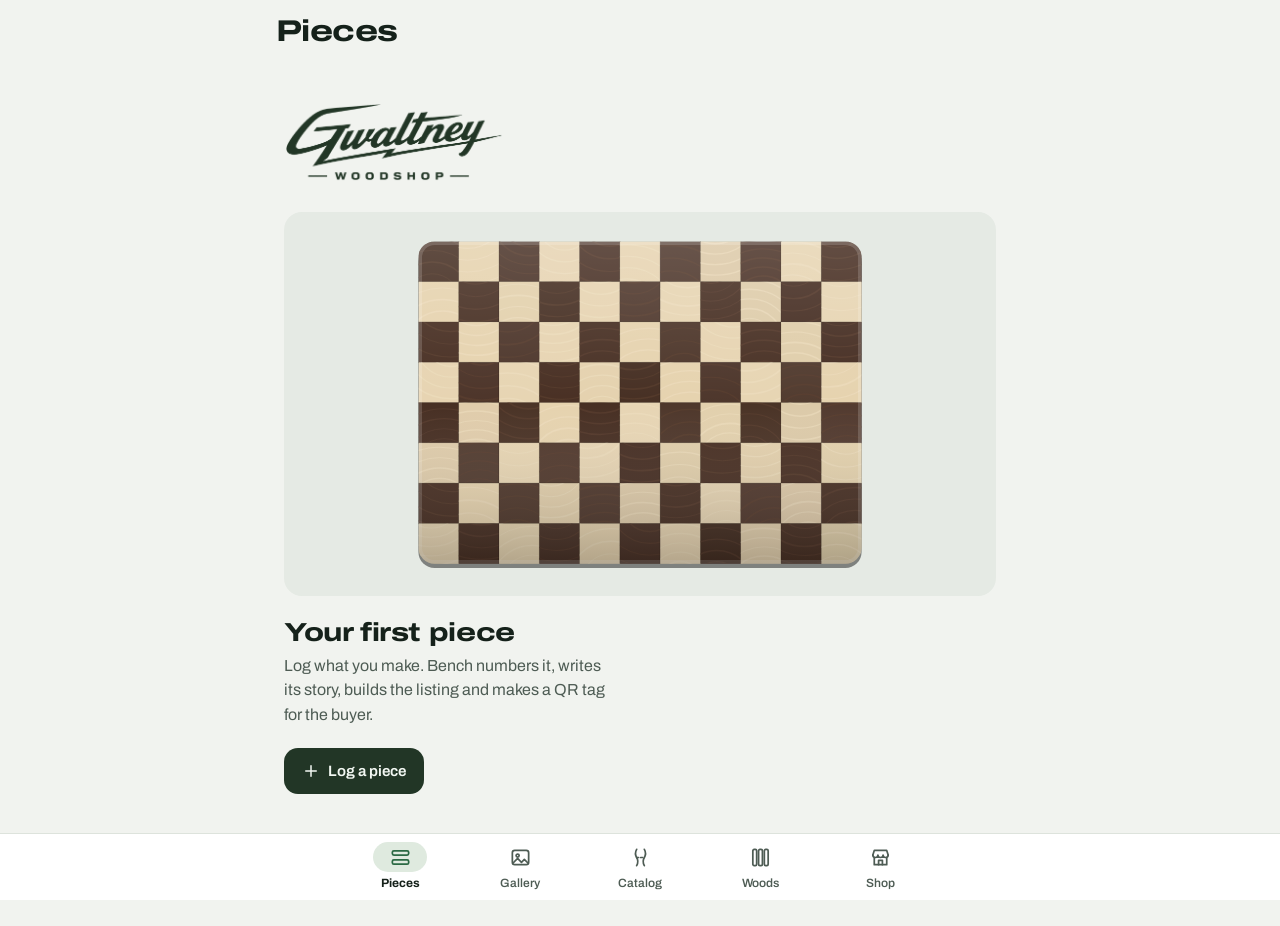
<file: app/index.html>
<!doctype html>
<html lang="en">
<head>
<meta charset="utf-8">
<meta name="viewport" content="width=device-width, initial-scale=1, viewport-fit=cover">
<meta name="theme-color" content="#f1f3ef">
<title>Bench</title>
<script>
// Pick light or dark before the first paint, so the app never flashes the wrong colors
try {
  var t = (JSON.parse(localStorage.getItem('bench.v1') || '{}').settings || {}).theme || 'auto';
  var sys = window.Android && Android.systemDark ? Android.systemDark() : matchMedia('(prefers-color-scheme: dark)').matches;
  document.documentElement.dataset.theme = t === 'dark' || (t === 'auto' && sys) ? 'dark' : 'light';
} catch (e) { document.documentElement.dataset.theme = 'light'; }
</script>
<link rel="stylesheet" href="app.css">
</head>
<body>
<header id="top">
  <button id="backBtn" class="icon" aria-label="Back" hidden>
    <svg viewBox="0 0 24 24"><path d="M15 5l-7 7 7 7"/></svg>
  </button>
  <h1 id="title">Pieces</h1>
  <div id="topActions"></div>
</header>
<main id="view"></main>
<nav id="tabs">
  <button data-tab="pieces" class="on"><span class="pill"><svg viewBox="0 0 24 24"><rect x="3.5" y="5" width="17" height="4.5" rx="1.6"/><rect x="3.5" y="14.5" width="17" height="4.5" rx="1.6"/></svg></span><span>Pieces</span></button>
  <button data-tab="gallery"><span class="pill"><svg viewBox="0 0 24 24"><rect x="3.5" y="4.5" width="17" height="15" rx="2.5"/><circle cx="9" cy="10" r="1.6"/><path d="M4 18l5-5 4 4 3-3 4 4"/></svg></span><span>Gallery</span></button>
  <button data-tab="catalog"><span class="pill"><svg viewBox="0 0 24 24"><path d="M8 3.5c-1.7 3-1.7 5.6 0 8.5s1.7 5.5 0 8.5"/><path d="M16 3.5c1.7 3 1.7 5.6 0 8.5s-1.7 5.5 0 8.5"/><path d="M8 12h8" stroke-dasharray="2 2.2"/></svg></span><span>Catalog</span></button>
  <button data-tab="woods"><span class="pill"><svg viewBox="0 0 24 24"><rect x="4" y="3.5" width="4" height="17" rx="1.4"/><rect x="10" y="3.5" width="4" height="17" rx="1.4"/><rect x="16" y="3.5" width="4" height="17" rx="1.4"/></svg></span><span>Woods</span></button>
  <button data-tab="shop"><span class="pill"><svg viewBox="0 0 24 24"><path d="M4 9.5l1.6-5h12.8L20 9.5"/><path d="M4 9.5c0 1.5 1.2 2.5 2.7 2.5s2.6-1 2.6-2.5c0 1.5 1.2 2.5 2.7 2.5s2.7-1 2.7-2.5c0 1.5 1.1 2.5 2.6 2.5S20 11 20 9.5"/><path d="M5.5 12v7.5h13V12"/><path d="M10 19.5v-4.5h4v4.5"/></svg></span><span>Shop</span></button>
</nav>
<div id="sheet" hidden><div class="sheet-card" id="sheetCard"></div></div>
<div id="toast" hidden></div>
<input type="file" id="filePick" hidden>
<script src="qrcode.js"></script>
<script src="geom.js"></script>
<script src="shapes.js"></script>
<script src="grain.js"></script>
<script src="draw.js"></script>
<script src="bowl.js"></script>
<script src="boards.js"></script>
<script src="clipper.js"></script>
<script src="three.min.js"></script>
<script src="view3d.js"></script>
<script src="data.js"></script>
<script src="app.js"></script>
<script src="sync.js"></script>
</body>
</html>
</file>
<file: app/app.css>
/* Bench: a maker's ledger for Gwaltney Woodshop.
   The wood is the only loud color. Chrome is the logo's forest green on cool, quiet neutrals.
   Archivo carries the interface; its expanded width stamps titles and serial numbers like a maker's mark.
   Source Serif 4 is kept for the stories, which are meant to be read. */
@font-face { font-family: 'Archivo'; src: url(fonts/archivo.woff2) format('woff2-variations'), url(fonts/archivo.woff2) format('woff2'); font-weight: 100 900; font-stretch: 62% 125%; font-display: swap; }
@font-face { font-family: 'Source Serif 4'; src: url(fonts/sourceserif.woff2) format('woff2-variations'), url(fonts/sourceserif.woff2) format('woff2'); font-weight: 200 900; font-display: swap; }

/* ---------- Tokens: daylight (default) ---------- */
:root {
  color-scheme: light;
  --bg: #f1f3ef;
  --surface: #ffffff;
  --surface-2: #e8ece7;
  --surface-3: #dce2db;
  --line: #dde3dc;
  --line-strong: #c4cdc5;
  --ink: #15211a;
  --ink-2: #4e5c54;
  --ink-3: #7f8b83;
  --brand: #223626;
  --on-brand: #f2f7f2;
  --accent: #2b6a44;
  --accent-tint: #dfeadf;
  --accent-line: #9dbfa6;
  --panel: #e5eae4;
  --panel-ink: #3e4c44;
  --sold: #3b5b86;
  --sold-tint: #e1e8f2;
  --ready: #2b6a44;
  --ready-tint: #dfeadf;
  --danger: #b3261e;
  --danger-tint: #fbe5e2;
  --toast: #1d2a22;
  --toast-ink: #eef4ef;
  --toast-act: #a6d8b4;
  --shadow: 0 1px 2px rgba(21, 33, 26, .06), 0 8px 24px -16px rgba(21, 33, 26, .28);
  --font: 'Archivo', 'Roboto', system-ui, -apple-system, sans-serif;
  --serif: 'Source Serif 4', 'Noto Serif', Georgia, serif;
  --ease: cubic-bezier(.2, 0, 0, 1);
  --spring: cubic-bezier(.3, 1.4, .6, 1);
  --safe-top: env(safe-area-inset-top, 0px);
  --safe-bot: env(safe-area-inset-bottom, 0px);
}
/* ---------- Tokens: after hours ---------- */
:root[data-theme="dark"] {
  color-scheme: dark;
  --bg: #0f1512;
  --surface: #171f1a;
  --surface-2: #212a24;
  --surface-3: #2b352e;
  --line: #26302a;
  --line-strong: #3a463e;
  --ink: #e7ede8;
  --ink-2: #a3b0a7;
  --ink-3: #6f7c73;
  --brand: #9ccfaa;
  --on-brand: #0e2116;
  --accent: #9ccfaa;
  --accent-tint: #213a2a;
  --accent-line: #3f6b4e;
  --panel: #0b100d;
  --panel-ink: #e7ede8;
  --sold: #a9c0e6;
  --sold-tint: #1f2a3b;
  --ready: #9ccfaa;
  --ready-tint: #213a2a;
  --danger: #ffb4ab;
  --danger-tint: #3a1e1b;
  --toast: #e7ede8;
  --toast-ink: #15211a;
  --toast-act: #2b6a44;
  --shadow: 0 10px 28px -14px rgba(0, 0, 0, .8);
}

* { box-sizing: border-box; -webkit-tap-highlight-color: transparent; }
html, body { margin: 0; background: var(--bg); color: var(--ink); font-family: var(--font); font-size: 16px; }
body { min-height: 100vh; padding-bottom: calc(80px + var(--safe-bot)); -webkit-font-smoothing: antialiased; font-feature-settings: 'ss01' 0; }
button { font: inherit; color: inherit; background: none; border: 0; cursor: pointer; padding: 0; text-align: inherit; }
button:disabled { opacity: .4; pointer-events: none; }
input, textarea, select { font: inherit; font-size: 16px; color: var(--ink); background: var(--surface-2); border: 1.5px solid transparent; border-radius: 12px; padding: 12px 14px; width: 100%; transition: border-color .15s, background-color .15s; }
input::placeholder, textarea::placeholder { color: var(--ink-3); }
textarea { min-height: 120px; resize: vertical; line-height: 1.5; }
input:focus, textarea:focus, select:focus { outline: none; border-color: var(--accent); background: var(--surface); }
input:disabled { color: var(--ink-3); }
:focus-visible { outline: 2px solid var(--accent); outline-offset: 2px; }
input[type=color] { padding: 4px; height: 50px; cursor: pointer; }
input[type=color]::-webkit-color-swatch-wrapper { padding: 0; }
input[type=color]::-webkit-color-swatch { border: 0; border-radius: 9px; }
input[type=date] { min-height: 48px; }
select { appearance: none; background-image: linear-gradient(45deg, transparent 50%, var(--ink-2) 50%), linear-gradient(135deg, var(--ink-2) 50%, transparent 50%); background-position: calc(100% - 19px) 54%, calc(100% - 14px) 54%; background-size: 5px 5px; background-repeat: no-repeat; padding-right: 34px; }
label.f { display: block; margin: 16px 0 6px; color: var(--ink-2); font-size: 13.5px; font-weight: 560; }
label.f span { color: var(--ink-3); font-weight: 400; }
svg { display: block; }
[hidden] { display: none !important; }
h1, h2, h3 { margin: 0; }
a { color: var(--accent); }
.disp { font-stretch: 125%; letter-spacing: -.015em; }
.serial { font-weight: 760; font-stretch: 125%; letter-spacing: .005em; font-variant-numeric: tabular-nums; white-space: nowrap; }

/* ---------- Top bar: a big stamped title that tucks in on scroll ---------- */
header#top { position: sticky; top: 0; z-index: 5; display: flex; align-items: center; gap: 2px; height: calc(62px + var(--safe-top)); padding: var(--safe-top) 8px 0 16px; background: var(--bg); transition: box-shadow .25s, height .25s var(--ease); }
header#top.scrolled { box-shadow: 0 1px 0 var(--line); height: calc(54px + var(--safe-top)); }
header h1 { flex: 1; min-width: 0; font-size: 30px; line-height: 1.1; font-weight: 760; font-stretch: 125%; letter-spacing: -.02em; white-space: nowrap; overflow: hidden; text-overflow: ellipsis; transition: font-size .25s var(--ease); }
header#top.scrolled h1, header#top.sub h1 { font-size: 20px; letter-spacing: -.01em; }
#backBtn { margin-left: -6px; }
.icon { width: 44px; height: 44px; border-radius: 12px; display: grid; place-items: center; flex: none; color: var(--ink); transition: background-color .15s; }
.icon:active { background: var(--surface-2); }
.icon svg { width: 23px; height: 23px; fill: none; stroke: currentColor; stroke-width: 1.9; stroke-linecap: round; stroke-linejoin: round; }
#topActions { display: flex; gap: 2px; align-items: center; }
#topActions .btn { margin-left: 4px; }

main#view { padding: 4px 16px 28px; max-width: 760px; margin: 0 auto; }
main#view.enter { animation: viewIn .22s var(--ease); }
@keyframes viewIn { from { opacity: 0; transform: translateY(6px); } }

/* ---------- Navigation bar ---------- */
nav#tabs { position: fixed; left: 0; right: 0; bottom: 0; z-index: 6; display: grid; grid-template-columns: repeat(5, 1fr); background: var(--surface); padding: 8px 4px calc(10px + var(--safe-bot)); box-shadow: 0 -1px 0 var(--line); }
nav#tabs button { display: flex; flex-direction: column; align-items: center; gap: 4px; color: var(--ink-2); font-size: 12px; font-weight: 560; }
nav#tabs .pill { display: grid; place-items: center; width: 54px; height: 30px; border-radius: 15px; transition: background-color .2s; }
nav#tabs button svg { width: 23px; height: 23px; fill: none; stroke: currentColor; stroke-width: 1.8; stroke-linecap: round; stroke-linejoin: round; }
nav#tabs button.on { color: var(--ink); font-weight: 700; }
nav#tabs button.on .pill { background: var(--accent-tint); color: var(--accent); }

/* ---------- Buttons ---------- */
.btn { white-space: nowrap; display: inline-flex; align-items: center; justify-content: center; gap: 8px; min-height: 46px; padding: 0 18px; border-radius: 14px; background: var(--surface-2); color: var(--ink); font-weight: 620; font-size: 15px; transition: transform .12s, background-color .15s, filter .15s; }
.btn:active { transform: scale(.98); filter: brightness(.96); }
.btn.primary { background: var(--brand); color: var(--on-brand); }
.btn.tonal { background: var(--accent-tint); color: var(--accent); }
.btn.ghost { background: transparent; color: var(--accent); padding: 0 10px; }
.btn.wide { width: 100%; }
.btn.block { width: 100%; }
.btn.small { min-height: 36px; padding: 0 13px; font-size: 14px; border-radius: 11px; gap: 6px; }
.btn.danger { color: var(--danger); background: var(--danger-tint); }
.btn svg { width: 18px; height: 18px; fill: none; stroke: currentColor; stroke-width: 2; stroke-linecap: round; stroke-linejoin: round; flex: none; }
.row { display: flex; gap: 10px; align-items: center; }
.row > * { flex: 1; min-width: 0; }
.muted { color: var(--ink-2); }
.small { font-size: 13.5px; }
.center { text-align: center; }
.sec { margin: 28px 2px 10px; font-size: 17px; font-weight: 680; display: flex; align-items: center; justify-content: space-between; gap: 10px; }
.sec .small, .sec .muted { font-weight: 450; }
.note { color: var(--ink-2); font-size: 13.5px; line-height: 1.5; margin: 8px 2px 0; }

/* ---------- Surfaces ---------- */
.card { background: var(--surface); border-radius: 16px; padding: 16px; box-shadow: 0 0 0 1px var(--line); }
:root[data-theme="dark"] .card { box-shadow: none; }
.card.flush { padding: 0; overflow: hidden; }
.tray { background: var(--surface); border-radius: 18px; padding: 16px; margin-top: 12px; box-shadow: 0 0 0 1px var(--line); }
:root[data-theme="dark"] .tray { box-shadow: none; }
.tray-h { display: flex; align-items: center; justify-content: space-between; gap: 10px; margin: 0 0 12px; font-size: 16.5px; font-weight: 680; }
.tray-h .small { font-weight: 450; }
.tray label.f:first-child, .tray .tray-h + label.f { margin-top: 0; }
.tray .card { background: var(--surface-2); box-shadow: none; }
.tray .card input, .tray .card select, .tray .card textarea, .sheet-card .card input, .sheet-card .card select, .sheet-card .card textarea { background: var(--surface); }
.listrow { display: flex; align-items: center; gap: 12px; padding: 12px 14px; border-bottom: 1px solid var(--line); width: 100%; text-align: left; min-height: 54px; }
.listrow:last-child { border-bottom: 0; }
button.listrow:active { background: var(--surface-2); }
.listrow .grow, .grow { flex: 1; min-width: 0; }
.listrow .t { font-weight: 600; font-size: 15px; }
.listrow .s { font-size: 13.5px; color: var(--ink-2); white-space: nowrap; overflow: hidden; text-overflow: ellipsis; margin-top: 1px; }
.listrow.add { color: var(--accent); font-weight: 620; }
.chev { color: var(--ink-3); flex: none; }
.chev svg, svg.chev { width: 18px; height: 18px; fill: none; stroke: currentColor; stroke-width: 2; stroke-linecap: round; stroke-linejoin: round; }

/* Status and tags */
.chip { display: inline-flex; align-items: center; gap: 5px; padding: 3px 10px; border-radius: 99px; font-size: 12.5px; font-weight: 600; background: var(--surface-2); color: var(--ink-2); white-space: nowrap; }
.chip.sold { color: var(--sold); background: var(--sold-tint); }
.chip.avail { color: var(--ready); background: var(--ready-tint); }
.chip.warn { color: var(--danger); background: var(--danger-tint); }
.status { display: inline-flex; align-items: center; gap: 6px; font-size: 13px; font-weight: 600; color: var(--ink-2); white-space: nowrap; }
.status::before { content: ''; width: 7px; height: 7px; border-radius: 4px; background: currentColor; }
.status.ready { color: var(--ready); }
.status.sold { color: var(--sold); }

/* Filter chips: one line that scrolls */
.filters { display: flex; gap: 6px; overflow-x: auto; padding: 2px 16px 12px; margin: 0 -16px; scrollbar-width: none; scroll-padding: 16px; }
.filters::-webkit-scrollbar { display: none; }
.filters button { flex: none; display: inline-flex; align-items: center; gap: 6px; min-height: 36px; padding: 0 14px; border-radius: 99px; background: var(--surface-2); color: var(--ink-2); font-size: 14px; font-weight: 560; transition: background-color .15s, color .15s; }
.filters button b { font-weight: 700; color: var(--ink); font-variant-numeric: tabular-nums; }
.filters button.on { background: var(--brand); color: var(--on-brand); font-weight: 650; }
.filters button.on b { color: inherit; }
.filters button.tpl { align-items: stretch; border-radius: 16px; padding: 8px 6px; width: 92px; background: var(--surface); color: inherit; font-size: inherit; min-height: 0; flex-direction: column; gap: 2px; box-shadow: 0 0 0 1px var(--line); }
.filters button.tpl.sel { background: var(--accent-tint); box-shadow: inset 0 0 0 2px var(--accent); }

/* Segmented control: a quiet track, the choice lifts out of it */
.seg { display: flex; gap: 2px; padding: 3px; border-radius: 13px; background: var(--surface-2); }
.seg button { flex: 1; min-height: 38px; padding: 0 8px; border-radius: 10px; color: var(--ink-2); font-size: 14px; font-weight: 560; transition: background-color .15s, color .15s, box-shadow .15s; }
.seg button.on { background: var(--surface); color: var(--ink); font-weight: 680; box-shadow: 0 1px 3px rgba(0, 0, 0, .12); }
:root[data-theme="dark"] .seg button.on { background: var(--surface-3); box-shadow: none; }
.tray .seg, .sheet-card .seg { background: var(--surface-2); }

.strip { display: flex; height: 12px; border-radius: 4px; overflow: hidden; }
.strip i { flex: 1; }

/* ---------- Pieces list ---------- */
.search { display: flex; align-items: center; gap: 10px; background: var(--surface-2); border-radius: 14px; padding: 0 8px 0 14px; margin: 0 0 12px; }
.search svg { width: 20px; height: 20px; fill: none; stroke: var(--ink-2); stroke-width: 2; stroke-linecap: round; flex: none; }
.search input { background: none; border: 0; padding: 12px 0; }
.search input:focus { background: none; }
.search .icon { width: 36px; height: 36px; }
.piece { display: block; width: 100%; text-align: left; background: var(--surface); border-radius: 18px; padding: 12px 12px 13px; margin-bottom: 10px; box-shadow: 0 0 0 1px var(--line); transition: transform .12s; content-visibility: auto; contain-intrinsic-size: auto 190px; }
:root[data-theme="dark"] .piece { box-shadow: none; }
.piece:active { transform: scale(.99); }
.pc-top { display: flex; align-items: baseline; justify-content: space-between; gap: 10px; padding: 0 2px; }
.pc-top .serial { font-size: 17px; }
.pc-sub { display: flex; justify-content: space-between; gap: 10px; font-size: 13.5px; color: var(--ink-2); margin: 1px 2px 0; }
.pc-sub b { color: var(--ink); font-weight: 650; font-variant-numeric: tabular-nums; }
.pc-art { position: relative; margin: 10px 0 9px; height: 76px; border-radius: 12px; background: var(--panel); display: flex; align-items: center; justify-content: center; padding: 8px 10px; overflow: hidden; }
.pc-art > svg { width: 100%; height: 100%; }
.pc-art .ph { position: absolute; right: 6px; top: 6px; bottom: 6px; aspect-ratio: 1; border-radius: 9px; overflow: hidden; box-shadow: 0 0 0 2px var(--panel); }
.pc-art .ph img { width: 100%; height: 100%; object-fit: cover; display: block; }
.pc-art.has-ph > svg { width: calc(100% - 80px); margin-right: 72px; }
.pc-woods { font-size: 13.5px; color: var(--ink); padding: 0 2px; white-space: nowrap; overflow: hidden; text-overflow: ellipsis; }
.woodline { display: flex; height: 6px; border-radius: 3px; overflow: hidden; margin-top: 8px; }
.woodline i { flex: 1; }
.list-foot { display: flex; align-items: center; justify-content: space-between; gap: 10px; padding: 12px 14px; margin-top: 4px; border-radius: 14px; background: var(--surface-2); font-size: 14px; color: var(--ink-2); }

/* Squiggle (cut list progress) */
.squig { display: block; height: 14px; max-width: 100%; overflow: visible; flex: none; }
.squig .wv { animation: wave 1.5s linear infinite; }
@keyframes wave { to { transform: translateX(var(--wl, -22px)); } }
.spin { width: 40px; height: 40px; animation: spin 1.4s linear infinite; }
@keyframes spin { to { transform: rotate(360deg); } }
.loading { display: grid; place-items: center; gap: 12px; padding: 30px 10px; color: var(--ink-2); font-size: 14px; }
.prog { height: 6px; border-radius: 3px; background: var(--surface-2); overflow: hidden; }
.prog i { display: block; height: 100%; border-radius: 3px; background: var(--accent); transition: width .3s var(--ease); }

/* Wood checklist: tap woods in strip order */
.woodlist { display: flex; flex-wrap: wrap; gap: 6px; }
.wood { position: relative; flex: none; display: flex; align-items: center; gap: 8px; padding: 6px 12px 6px 7px; border-radius: 12px; background: var(--surface-2); text-align: left; min-height: 42px; max-width: 100%; transition: background-color .15s, transform .1s; }
.wood:active { transform: scale(.97); }
.wood .sw { width: 22px !important; height: 22px !important; border-radius: 6px !important; flex: none; box-shadow: inset 0 0 0 1px rgba(0, 0, 0, .25); }
.wood .wn { min-width: 0; font-weight: 580; font-size: 14px; line-height: 1.15; white-space: nowrap; overflow: hidden; text-overflow: ellipsis; }
.wood.picked { background: var(--accent-tint); box-shadow: inset 0 0 0 1.5px var(--accent-line); }
.wood .cnt { position: absolute; top: -6px; right: -5px; min-width: 20px; height: 20px; padding: 0 5px; border-radius: 10px; background: var(--brand); color: var(--on-brand); font-size: 11.5px; font-weight: 700; line-height: 20px; text-align: center; z-index: 1; }
.wood .sw.plus { box-shadow: inset 0 0 0 1.5px var(--line-strong); display: grid; place-items: center; color: var(--ink-2); font-size: 18px; background: none !important; }
.wood.other { color: var(--ink-2); }
.order { display: flex; flex-wrap: wrap; gap: 6px; margin: 10px 0 4px; min-height: 36px; }
.order .o { display: flex; align-items: center; gap: 7px; padding: 4px 10px 4px 4px; border-radius: 10px; background: var(--surface-2); font-size: 14px; touch-action: none; user-select: none; }
.order .o b { display: grid; place-items: center; width: 24px; height: 24px; border-radius: 7px; color: #fff; font-size: 12px; text-shadow: 0 1px 2px #000a; }
.order .o.drag { opacity: .5; }
.order .o.over { box-shadow: inset 0 0 0 1.5px var(--accent); }
.order .empty, .empty { color: var(--ink-3); font-size: 14px; padding: 8px 0; }

/* ---------- Catalog ---------- */
.grid { display: grid; grid-template-columns: repeat(3, minmax(0, 1fr)); gap: 8px; }
.tpl { position: relative; background: var(--surface); border-radius: 16px; padding: 10px 8px 10px; text-align: center; min-width: 0; box-shadow: 0 0 0 1px var(--line); transition: transform .12s; }
:root[data-theme="dark"] .tpl { box-shadow: none; }
.tpl:active { transform: scale(.97); }
.tpl .pv { width: 100%; height: 104px; display: grid; place-items: center; }
.tpl .pv svg { width: 100%; height: 100%; max-height: 104px; }
.tpl .code { font-size: 13.5px; font-weight: 760; font-stretch: 125%; color: var(--ink); margin-top: 6px; }
.tpl .tn { font-size: 12.5px; color: var(--ink-2); overflow: hidden; display: -webkit-box; -webkit-line-clamp: 2; -webkit-box-orient: vertical; line-height: 1.25; overflow-wrap: anywhere; }
.tpl.sel { background: var(--accent-tint); box-shadow: inset 0 0 0 2px var(--accent); }
.pbadge { position: absolute; top: 7px; right: 7px; width: 20px; height: 20px; border-radius: 10px; background: var(--accent-tint); color: var(--accent); display: grid; place-items: center; }
.pbadge svg { width: 13px; height: 13px; fill: none; stroke: currentColor; stroke-width: 3; stroke-linecap: round; stroke-linejoin: round; }
.preview { background: var(--panel); color: var(--panel-ink); border-radius: 18px; padding: 18px; display: grid; place-items: center; min-height: 190px; position: relative; }
.preview svg { width: 100%; height: auto; max-height: 340px; }
.preview .muted { color: var(--panel-ink); opacity: .7; }
.preview.bar { display: flex; flex-direction: column; align-items: stretch; gap: 10px; padding-bottom: 12px; }
.preview.bar > svg { align-self: center; width: 100%; flex: none; }
.pvart { width: 100%; flex: 1; min-height: 0; display: grid; place-items: center; }
.pvart > svg { display: block; width: 100%; height: auto; max-height: 340px; }
.pvdock .pvart > svg { max-height: 136px; }
.shots .pvart > svg { max-height: 100%; height: 100%; }
.pvbar { display: flex; align-items: center; gap: 8px; }
.pvtag { flex: 1; min-width: 0; font-size: 15px; font-weight: 650; color: var(--panel-ink); opacity: .85; font-variant-numeric: tabular-nums; white-space: nowrap; overflow: hidden; text-overflow: ellipsis; }
.cat-head { display: flex; align-items: center; justify-content: space-between; gap: 12px; margin: 18px 2px 8px; }
.cat-head h2 { font-size: 19px; font-weight: 720; font-stretch: 112%; }
.cat-head .small { color: var(--ink-2); }

/* Sticky preview while designing a board or bowl */
.pvdock { position: sticky; top: calc(54px + var(--safe-top)); z-index: 4; margin: 6px -16px 0; padding: 6px 16px 10px; background: linear-gradient(var(--bg) 84%, transparent); }
.pvdock .preview { min-height: 0; padding: 12px 12px 10px 16px; }
.pvdock .preview svg { max-height: 136px; }
.tools { display: flex; gap: 6px; flex: none; }
.mini { display: inline-flex; align-items: center; gap: 6px; height: 32px; padding: 0 12px; border-radius: 10px; background: var(--surface); color: var(--ink); font-size: 13px; font-weight: 620; box-shadow: 0 1px 2px rgba(0, 0, 0, .08); }
.mini:active { background: var(--surface-2); }
:root[data-theme="dark"] .mini { background: rgba(255, 255, 255, .1); color: var(--panel-ink); box-shadow: none; }
.mini svg { width: 16px; height: 16px; fill: none; stroke: currentColor; stroke-width: 2; stroke-linecap: round; stroke-linejoin: round; }

/* ---------- Photos ---------- */
.photos { display: flex; gap: 8px; overflow-x: auto; padding-bottom: 4px; scrollbar-width: none; }
.photos::-webkit-scrollbar { display: none; }
.photos .ph { position: relative; width: 92px; height: 92px; border-radius: 14px; overflow: hidden; flex: none; background: var(--surface-2); }
.photos .ph img { width: 100%; height: 100%; object-fit: cover; }
.photos .ph button { position: absolute; top: 5px; right: 5px; width: 26px; height: 26px; border-radius: 13px; background: rgba(0, 0, 0, .65); color: #fff; font-size: 15px; line-height: 26px; text-align: center; }
.photos .add { width: 92px; height: 92px; border-radius: 14px; border: 1.5px dashed var(--line-strong); color: var(--ink-2); display: grid; place-items: center; flex: none; font-size: 26px; }

/* ---------- Piece detail ---------- */
.hero { border-radius: 18px; overflow: hidden; background: var(--surface-2); aspect-ratio: 4/3; display: grid; place-items: center; margin-bottom: 12px; }
.hero img { width: 100%; height: 100%; object-fit: cover; }
.shots { display: flex; gap: 8px; overflow-x: auto; scroll-snap-type: x mandatory; margin: 0 -16px 12px; padding: 0 16px; scrollbar-width: none; }
.shots::-webkit-scrollbar { display: none; }
.shots > * { scroll-snap-align: center; flex: 0 0 calc(100% - 28px); border-radius: 18px; overflow: hidden; aspect-ratio: 4/3; background: var(--surface-2); }
.shots > *:only-child { flex-basis: 100%; }
.shots img { width: 100%; height: 100%; object-fit: cover; display: block; }
.shots .preview { min-height: 0; aspect-ratio: auto; height: 100%; }
.pd-head { display: flex; align-items: flex-end; justify-content: space-between; gap: 12px; margin: 4px 2px 0; }
.pd-head .serial { font-size: 34px; line-height: 1; }
.pd-type { font-size: 18px; font-weight: 600; margin: 6px 2px 0; }
.pd-meta { font-size: 14px; color: var(--ink-2); margin: 3px 2px 0; }
.stepper3 { display: grid; grid-template-columns: repeat(3, 1fr); gap: 4px; margin: 16px 0 12px; }
.stepper3 button { position: relative; padding: 10px 6px 9px; border-radius: 12px; background: var(--surface-2); color: var(--ink-2); font-size: 13.5px; font-weight: 600; text-align: center; transition: background-color .15s, color .15s; }
.stepper3 button small { display: block; font-size: 11.5px; font-weight: 500; margin-top: 1px; opacity: .8; min-height: 1.2em; }
.stepper3 button.done { background: var(--accent-tint); color: var(--accent); }
.stepper3 button.on { background: var(--brand); color: var(--on-brand); }
.acts { display: grid; grid-template-columns: repeat(4, 1fr); gap: 6px; margin: 4px 0 6px; }
.acts button { display: flex; flex-direction: column; align-items: center; gap: 6px; padding: 12px 4px 10px; border-radius: 14px; background: var(--surface); box-shadow: 0 0 0 1px var(--line); font-size: 12.5px; font-weight: 600; color: var(--ink); transition: transform .12s; }
:root[data-theme="dark"] .acts button { background: var(--surface-2); box-shadow: none; }
.acts button:active { transform: scale(.96); }
.acts button svg { width: 22px; height: 22px; fill: none; stroke: var(--accent); stroke-width: 1.9; stroke-linecap: round; stroke-linejoin: round; }
.dtitle { font-size: 26px; font-weight: 760; font-stretch: 125%; letter-spacing: -.015em; line-height: 1.1; }
.story { font: 17px/1.65 var(--serif); white-space: pre-wrap; color: var(--ink); }
.story-card { background: var(--surface); border-radius: 18px; padding: 18px 18px 8px; box-shadow: 0 0 0 1px var(--line); }
:root[data-theme="dark"] .story-card { box-shadow: none; }
.story-card p { margin: 0 0 14px; font: 17px/1.62 var(--serif); }
.story-card p.care { font: 15px/1.5 var(--font); color: var(--ink-2); background: var(--surface-2); border-radius: 12px; padding: 12px 14px; }
.story-card p.sign { font-style: italic; }
.story-card details { margin: 0 0 14px; border-radius: 12px; background: var(--surface-2); }
.story-card details summary { list-style: none; cursor: pointer; padding: 12px 14px; font: 620 14.5px var(--font); color: var(--accent); display: flex; justify-content: space-between; }
.story-card details summary::-webkit-details-marker { display: none; }
.story-card details summary::after { content: '+'; font-size: 20px; line-height: 1; }
.story-card details[open] summary::after { content: '–'; }
.story-card details p { padding: 0 14px; font-size: 16px; }
.story-card .fade { position: relative; max-height: 300px; overflow: hidden; }
.story-card .fade::after { content: ''; position: absolute; left: 0; right: 0; bottom: 0; height: 80px; background: linear-gradient(transparent, var(--surface)); }
.actions { display: grid; grid-template-columns: 1fr 1fr; gap: 10px; margin: 16px 0; }
.kv { display: grid; grid-template-columns: auto 1fr; gap: 10px 16px; font-size: 15px; margin: 0; }
.kv dt { color: var(--ink-2); }
.kv dd { margin: 0; overflow-wrap: anywhere; }
.money { display: grid; grid-template-columns: repeat(3, 1fr); gap: 0; margin: 12px 0 0; background: var(--surface); border-radius: 16px; box-shadow: 0 0 0 1px var(--line); overflow: hidden; }
:root[data-theme="dark"] .money { box-shadow: none; }
.money div { padding: 12px 14px; border-left: 1px solid var(--line); }
.money div:first-child { border-left: 0; }
.money b { display: block; font-size: 20px; font-weight: 740; font-stretch: 112%; font-variant-numeric: tabular-nums; }
.money span { font-size: 12.5px; color: var(--ink-2); }
.lam { margin-top: 12px; }
.lam .band { display: flex; height: 40px; border-radius: 10px; overflow: hidden; box-shadow: inset 0 0 0 1px rgba(0, 0, 0, .15); }
.lam .band i { position: relative; }
.lam .band i::after { content: ''; position: absolute; inset: 0; background: linear-gradient(180deg, rgba(255, 255, 255, .22), transparent 45%, rgba(0, 0, 0, .14)); }
.lam .legend { display: flex; flex-wrap: wrap; gap: 6px 14px; margin-top: 10px; font-size: 14px; }
.lam .legend > span { display: inline-flex; align-items: center; gap: 6px; }
.lam .legend b { width: 12px; height: 12px; border-radius: 3px; box-shadow: inset 0 0 0 1px rgba(0, 0, 0, .25); }

/* ---------- Sheet ---------- */
#sheet { position: fixed; inset: 0; z-index: 20; background: rgba(8, 12, 10, .5); display: flex; align-items: flex-end; justify-content: center; animation: fade .2s; }
#sheet[hidden] { display: none; }
@keyframes fade { from { opacity: 0; } }
.sheet-card { width: 100%; max-width: 640px; max-height: 92vh; overflow-y: auto; overscroll-behavior: contain; background: var(--surface); border-radius: 24px 24px 0 0; padding: 8px 16px calc(20px + var(--safe-bot)); animation: up .32s var(--ease); }
.sheet-card .grab { position: sticky; top: -8px; margin: -8px -16px 4px; padding: 10px 0 8px; display: flex; justify-content: center; background: var(--surface); z-index: 2; touch-action: none; cursor: grab; }
.sheet-card .grab i { width: 36px; height: 4px; border-radius: 2px; background: var(--line-strong); }
.sheet-card h2 { margin: 2px 0 14px; font-size: 21px; font-weight: 740; font-stretch: 118%; letter-spacing: -.01em; line-height: 1.2; }
.sheet-card .card { background: var(--surface-2); box-shadow: none; }
.sheet-card input, .sheet-card textarea, .sheet-card select { background: var(--surface-2); }
.sheet-card input:focus, .sheet-card textarea:focus { background: var(--surface); }
.sheet-card .wood { background: var(--surface-2); }
.sheet-card .listrow { border-color: var(--line-strong); }
:root[data-theme="dark"] .sheet-card .listrow { border-color: var(--surface-3); }
@keyframes up { from { transform: translateY(40%); opacity: .4; } }
.qrbox { background: #fff; border-radius: 16px; padding: 12px; display: grid; place-items: center; box-shadow: 0 0 0 1px var(--line); }
.qrbox canvas, .qrbox img { width: 100%; max-width: 320px; height: auto; }

/* ---------- Snackbar ---------- */
#toast { position: fixed; left: 16px; right: 16px; bottom: calc(92px + var(--safe-bot)); z-index: 30; max-width: 600px; margin: 0 auto; display: flex; align-items: center; gap: 12px; background: var(--toast); color: var(--toast-ink); padding: 6px 8px 6px 16px; min-height: 48px; border-radius: 14px; font-weight: 520; font-size: 14.5px; box-shadow: 0 10px 30px rgba(0, 0, 0, .3); animation: toastIn .3s var(--ease); }
#toast span { flex: 1; padding: 8px 0; }
#toast button { color: var(--toast-act); font-weight: 720; padding: 10px 12px; border-radius: 10px; flex: none; }
#toast.top { top: calc(12px + var(--safe-top)); bottom: auto; }
@keyframes toastIn { from { transform: translateY(16px); opacity: 0; } }
.pickrow { display: flex; align-items: center; gap: 12px; width: 100%; text-align: left; padding: 12px 4px; border-bottom: 1px solid var(--line); }
.pickrow:last-child { border-bottom: 0; }
.pickrow .box { width: 22px; height: 22px; border-radius: 6px; border: 2px solid var(--line-strong); flex: none; display: grid; place-items: center; }
.pickrow.on .box { background: var(--brand); border-color: var(--brand); }
.pickrow.on .box::after { content: ''; width: 10px; height: 5px; border: solid var(--on-brand); border-width: 0 0 2.5px 2.5px; transform: translateY(-1px) rotate(-45deg); }
.cardprev { background: #fff; border-radius: 10px; overflow: hidden; box-shadow: 0 0 0 1px var(--line), 0 4px 14px rgba(0, 0, 0, .12); }
.cardprev img { display: block; width: 100%; height: auto; }
.steps { margin: 12px 0 6px; padding-left: 22px; }
.steps li { margin-bottom: 14px; line-height: 1.45; }
.steps li::marker { color: var(--accent); font-weight: 700; }
.pagechip { background: var(--surface-2); border-radius: 12px; padding: 12px 14px; font-weight: 600; word-break: break-all; }
details.adv { margin-top: 14px; }
details.adv summary { color: var(--ink-2); font-size: 14px; padding: 6px 0; }
.shoplogo { display: block; max-width: 100%; height: auto; }
:root[data-theme="dark"] .shoplogo { filter: brightness(0) invert(.9); }
.logocard { background: #fff; border-radius: 14px; padding: 18px 22px; display: grid; place-items: center; box-shadow: 0 0 0 1px var(--line); }
.logocard img { max-width: 100%; max-height: 110px; }
.empty-state { padding: 36px 8px 24px; }
.empty-state h3 { font-size: 26px; font-weight: 760; font-stretch: 125%; letter-spacing: -.015em; margin: 22px 0 8px; }
.empty-state p { line-height: 1.55; max-width: 36ch; margin: 0 0 20px; color: var(--ink-2); }

/* Floating action button: extended at the top, folds to an icon as you scroll */
.fab { position: fixed; right: 16px; bottom: calc(92px + var(--safe-bot)); z-index: 7; height: 56px; min-width: 56px; padding: 0 20px 0 16px; border-radius: 18px; background: var(--brand); color: var(--on-brand); display: flex; align-items: center; justify-content: center; gap: 8px; box-shadow: 0 10px 26px -8px rgba(0, 0, 0, .55); font-weight: 680; font-size: 15.5px; transition: padding .25s var(--ease), transform .12s; }
.fab:active { transform: scale(.96); }
.fab svg { width: 24px; height: 24px; fill: none; stroke: currentColor; stroke-width: 2.3; stroke-linecap: round; flex: none; }
.fab span { max-width: 160px; overflow: hidden; white-space: nowrap; transition: max-width .3s var(--ease), opacity .2s; }
.fab.fold span { max-width: 0; opacity: 0; }
.fab.fold { padding: 0 16px; gap: 0; }
@media (min-width: 800px) {
  .fab { right: calc(50% - 364px); }
  header#top { padding-left: calc(50% - 364px); padding-right: calc(50% - 372px); }
  nav#tabs { padding-left: calc(50% - 300px); padding-right: calc(50% - 300px); }
}

/* ---------- Switches ---------- */
.switch { flex: none; width: 50px; height: 30px; border-radius: 15px; background: var(--surface-3); box-shadow: inset 0 0 0 2px var(--line-strong); position: relative; transition: background-color .2s, box-shadow .2s; }
.switch i { position: absolute; top: 7px; left: 7px; width: 16px; height: 16px; border-radius: 8px; background: var(--ink-3); transition: all .25s var(--spring); }
.switch.on { background: var(--accent); box-shadow: none; }
.switch.on i { left: 23px; top: 3px; width: 24px; height: 24px; border-radius: 12px; background: var(--surface); }
.swrow { display: flex; align-items: center; gap: 12px; width: 100%; text-align: left; padding: 12px 2px; border-radius: 12px; }
/* A template that goes with this one (a head's side view, a side view's heads) */
.tpair { display: flex; align-items: center; gap: 14px; width: 100%; text-align: left; padding: 8px 2px; border-radius: 12px; }
.tpair + .tpair { border-top: 1px solid var(--line); border-radius: 0; }
.tpair .pv { width: 92px; height: 52px; flex: none; display: grid; place-items: center; background: var(--panel); border-radius: 10px; padding: 5px 7px; }
.tpair .pv svg { width: 100%; height: 100%; display: block; }
.tpair .t { font-weight: 640; font-size: 15px; }
.tpair .s { font-size: 13px; color: var(--ink-2); margin-top: 1px; }
.tpair:active { background: var(--surface-2); }
.pvart.tap { cursor: pointer; }
.swrow .t { font-weight: 600; font-size: 15px; }
.swrow .s { font-size: 13px; color: var(--ink-2); margin-top: 1px; line-height: 1.35; }
.swrow + .swrow { border-top: 1px solid var(--line); }
.check { flex: none; width: 30px; height: 30px; border-radius: 9px; display: grid; place-items: center; box-shadow: inset 0 0 0 2px var(--line-strong); color: transparent; transition: background-color .15s; }
.check svg { width: 16px; height: 16px; fill: none; stroke: currentColor; stroke-width: 3; stroke-linecap: round; stroke-linejoin: round; }
.check.on { background: var(--accent-tint); box-shadow: inset 0 0 0 1.5px var(--accent-line); color: var(--accent); }

.timeline { display: flex; flex-direction: column; gap: 8px; }
.tl { display: flex; gap: 12px; align-items: center; background: var(--surface); border-radius: 16px; padding: 8px; text-align: left; width: 100%; box-shadow: 0 0 0 1px var(--line); }
:root[data-theme="dark"] .tl { box-shadow: none; }
.tl img { width: 64px; height: 64px; border-radius: 11px; object-fit: cover; flex: none; background: var(--surface-2); }
.tlm { flex: 1; min-width: 0; font-size: 15px; }
.tlm .hide { color: var(--ink-3); font-size: 12.5px; }

.v3 { position: fixed; inset: 0; z-index: 40; background: radial-gradient(120% 90% at 50% 18%, #26332b, #0b100d); color: #e7ede8; display: flex; flex-direction: column; animation: fade .25s; }
.v3top { display: flex; align-items: center; gap: 12px; padding: calc(14px + var(--safe-top)) 16px 6px; }
.v3h { flex: 1; min-width: 0; }
.v3t { font-size: 21px; font-weight: 740; font-stretch: 118%; }
.v3s { margin-top: 3px; font-size: 14.5px; color: #a9b6ad; font-variant-numeric: tabular-nums; }
.v3nav { display: flex; align-items: center; justify-content: center; gap: 22px; padding: 4px 16px 0; }
.v3nav button { width: 54px; height: 54px; border-radius: 27px; background: rgba(255, 255, 255, .12); color: #fff; display: grid; place-items: center; }
.v3nav button:disabled { opacity: .28; }
.v3nav svg { width: 24px; height: 24px; fill: none; stroke: currentColor; stroke-width: 2.4; stroke-linecap: round; stroke-linejoin: round; }
.v3n { min-width: 74px; text-align: center; font-size: 15px; font-weight: 600; color: #c9d4cc; font-variant-numeric: tabular-nums; }
/* Dark filament reads better on a light stand */
.v3.light { background: radial-gradient(120% 90% at 50% 18%, #fbfcfa, #cfd8d0); color: #15211a; }
.v3.light .v3x, .v3.light .v3nav button { background: rgba(21, 33, 26, .08); color: #15211a; }
.v3.light .v3s, .v3.light .v3hint, .v3.light .v3n { color: #4e5c54; }
.v3x { width: 46px; height: 46px; flex: none; padding: 0; border-radius: 23px; background: rgba(255, 255, 255, .1); color: #fff; display: grid; place-items: center; }
.v3x svg { width: 22px; height: 22px; fill: none; stroke: currentColor; stroke-width: 2.4; stroke-linecap: round; }
.v3 canvas { flex: 1; width: 100%; min-height: 0; touch-action: none; }
.v3hint { text-align: center; color: #a3b0a7; font-size: 13px; padding: 10px 16px calc(18px + var(--safe-bot)); }

/* ---------- Bowls ---------- */
.shapebtn { flex-direction: column !important; align-items: center; gap: 2px !important; padding: 8px 10px !important; border-radius: 14px !important; color: var(--ink-2) !important; min-height: 0 !important; }
.shapebtn span { font-size: 12px; }
.shapebtn.on { background: var(--accent-tint) !important; color: var(--accent) !important; box-shadow: inset 0 0 0 1.5px var(--accent-line); }
.shapebtn.on span { color: var(--ink); }
.ringtop { display: grid; place-items: center; margin: 0 auto 4px; width: 220px; }
.ringtop svg { width: 220px; height: 220px; }
.ringtop [data-seg] { cursor: pointer; }
.cutgrid { display: grid; grid-template-columns: auto auto auto auto; gap: 2px 10px; font-size: 14px; }
.cutgrid span { color: var(--ink-2); }

.anglerow { display: flex; flex-wrap: wrap; align-items: center; gap: 8px; margin-top: 12px; }
.anglerow .seg { flex: 1 1 210px; }
.anglerow input[type=range] { flex: 1 1 120px; padding: 0; background: none; border: 0; accent-color: var(--accent); }
ol.steps { margin: 0; padding-left: 20px; } ol.steps li { margin: 0 0 8px; line-height: 1.45; font-size: 15px; }

/* ---------- Boards ---------- */
.patpick { display: flex; align-items: center; gap: 14px; width: 100%; text-align: left; padding: 10px 12px 10px 10px; border-radius: 14px; background: var(--surface-2); }
.patpick .pthumb { width: 84px; height: 58px; flex: none; }
.patpick .t { font-size: 16.5px; font-weight: 680; }
.patpick .s { font-size: 13px; color: var(--ink-2); margin-top: 2px; line-height: 1.35; }
.patpick .chev { font-size: 22px; }
.pgrid { display: grid; grid-template-columns: repeat(3, minmax(0, 1fr)); gap: 8px; }
.preset { display: flex; flex-direction: column; align-items: center; gap: 5px; padding: 8px 6px 9px; border-radius: 14px; background: var(--surface-2); }
.preset span { font-size: 12.5px; color: var(--ink-2); text-align: center; line-height: 1.2; }
.preset.on { background: var(--accent-tint); box-shadow: inset 0 0 0 2px var(--accent); }
.preset.on span { color: var(--ink); }
.pthumb { width: 92px; height: 62px; display: grid; place-items: center; }
.pthumb svg { max-width: 100%; max-height: 100%; }
.glabel { margin: 18px 2px 8px; font-size: 13.5px; font-weight: 640; color: var(--ink-2); }

/* Measurements: tap to open the measuring keypad */
.meas { display: flex; flex-direction: column; align-items: flex-start; gap: 2px; width: 100%; text-align: left; padding: 9px 13px 10px; border-radius: 12px; background: var(--surface-2); min-height: 56px; }
.meas .ml { font-size: 12.5px; color: var(--ink-2); font-weight: 560; }
.meas .mv { font-size: 19px; font-weight: 700; line-height: 1.15; font-variant-numeric: tabular-nums; }
.meas.sm .mv { font-size: 16.5px; }
.meas.inline { flex-direction: row; align-items: center; min-height: 38px; width: auto; padding: 6px 11px; border-radius: 10px; background: var(--surface); box-shadow: 0 0 0 1px var(--line); }
:root[data-theme="dark"] .meas.inline { background: var(--surface-3); box-shadow: none; }
.meas.inline .mv { font-size: 16px; }
.fr { font-size: .62em; margin-left: .05em; letter-spacing: 0; white-space: nowrap; }
.fr .nu { vertical-align: .55em; }
.fr .sl { font-size: 1.3em; margin: 0 -.02em; }
.fr.solo { font-size: .72em; margin-left: 0; }
.dims { font-size: 21px; font-weight: 720; line-height: 1.2; font-variant-numeric: tabular-nums; white-space: nowrap; }
.dims .x { color: var(--ink-3); font-size: .8em; margin: 0 .3em; }
.dims .sub { font-weight: 450; font-size: 13px; color: var(--ink-2); margin-left: .4em; }
.pair { display: grid; grid-template-columns: 1fr 44px 1fr; gap: 6px; align-items: center; }
.lockbtn { width: 44px; height: 44px; border-radius: 12px; display: grid; place-items: center; color: var(--ink-2); }
.lockbtn svg { width: 22px; height: 22px; fill: none; stroke: currentColor; stroke-width: 2; stroke-linecap: round; stroke-linejoin: round; }
.lockbtn.on { background: var(--accent-tint); color: var(--accent); }
.locknote { font-size: 12.5px; color: var(--ink-2); text-align: center; margin-top: 6px; }
.counts { display: grid; grid-template-columns: 1fr 1fr; gap: 8px; margin-top: 10px; }
.stepper { display: flex; align-items: center; background: var(--surface-2); border-radius: 12px; padding: 4px; min-height: 56px; }
.stepper button { width: 42px; height: 42px; border-radius: 10px; font-size: 22px; color: var(--accent); flex: none; display: grid; place-items: center; }
.stepper button:active { background: var(--surface-3); }
.stepper .sv { flex: 1; text-align: center; line-height: 1.1; }
.stepper .sv b { display: block; font-size: 19px; font-weight: 720; font-variant-numeric: tabular-nums; }
.stepper .sv span { font-size: 12px; color: var(--ink-2); }
.strow { display: flex; align-items: center; gap: 8px; padding: 6px 8px 6px 4px; border-bottom: 1px solid var(--line); min-height: 54px; background: var(--surface-2); }
.strow:last-child { border-bottom: 0; }
.strow.dragging { position: relative; z-index: 3; box-shadow: 0 10px 26px rgba(0, 0, 0, .3); border-radius: 12px; background: var(--surface-3); }
.strow .hdl { width: 30px; height: 44px; display: grid; place-items: center; color: var(--ink-3); touch-action: none; flex: none; cursor: grab; }
.strow .hdl svg { width: 18px; height: 18px; fill: currentColor; }
.strow .no { width: 22px; flex: none; font-size: 13px; font-weight: 700; color: var(--ink-3); text-align: right; font-variant-numeric: tabular-nums; }
.strow .who { display: flex; align-items: center; gap: 10px; flex: 1; min-width: 0; text-align: left; padding: 4px 0; }
.strow .who .sw { width: 28px; height: 28px; border-radius: 8px; flex: none; box-shadow: inset 0 0 0 1px rgba(0, 0, 0, .25); }
.strow .who .t { font-weight: 600; font-size: 15px; white-space: nowrap; overflow: hidden; text-overflow: ellipsis; }
.strow .who .s { font-size: 12.5px; color: var(--ink-2); }
.strow .icon { width: 38px; height: 38px; color: var(--ink-3); }
.strow .icon svg { width: 19px; height: 19px; }
.card.flush > .strow:first-child { border-radius: 16px 16px 0 0; }
.tools-row { display: flex; gap: 8px; flex-wrap: wrap; margin-top: 12px; }
.keys { display: flex; flex-wrap: wrap; gap: 8px; }
.keychip { display: inline-flex; align-items: center; gap: 7px; padding: 7px 12px; font-size: 14px; border-radius: 10px; background: var(--surface-2); }
.keychip b { color: var(--accent); font-weight: 760; } .keychip i { width: 16px; height: 16px; border-radius: 5px; box-shadow: inset 0 0 0 1px rgba(0, 0, 0, .3); display: inline-block; }
.recipe { font-size: 15px; letter-spacing: .02em; font-variant-numeric: tabular-nums; }
.errbox { background: var(--danger-tint); border-radius: 12px; padding: 12px 14px; color: var(--danger); font-size: 13.5px; line-height: 1.5; margin-top: 10px; }

/* Cut list walkthrough */
.walk { display: flex; align-items: center; gap: 12px; margin: 2px 0 12px; }
.walk .grow .prog { height: 8px; border-radius: 4px; }
.walk b { font-size: 14px; font-weight: 700; white-space: nowrap; }
.step { align-items: flex-start !important; gap: 12px; }
.step .tick { flex: none; width: 28px; height: 28px; border-radius: 14px; box-shadow: inset 0 0 0 2px var(--line-strong); display: grid; place-items: center; font-size: 13px; font-weight: 700; color: var(--ink-2); margin-top: -2px; transition: all .2s var(--spring); }
.step.done .tick { background: var(--accent); box-shadow: none; color: var(--surface); }
.step .grow { line-height: 1.5; font-size: 15px; }
.step.done .grow { color: var(--ink-3); text-decoration: line-through; }
.need { font-size: 12.5px; margin-top: 2px; }
.need.short { color: var(--danger); }
.need.ok { color: var(--ready); }

/* ---------- Measuring keypad: a steel rule you can scrub ---------- */
.kp-title { display: flex; align-items: baseline; justify-content: space-between; gap: 10px; }
.kp-val { text-align: center; font-size: 50px; font-weight: 740; line-height: 1; font-variant-numeric: tabular-nums; margin: 6px 0 2px; min-height: 56px; letter-spacing: -.01em; }
.kp-val .fr { font-size: .55em; }
.kp-val .fr.solo { font-size: .7em; }
.kp-val.fresh { color: var(--accent); }
.kp-info { text-align: center; font-size: 13.5px; color: var(--ink-2); min-height: 20px; }
.ruler { position: relative; height: 60px; margin: 12px 0 10px; border-radius: 8px; overflow: hidden; touch-action: none; cursor: ew-resize; background: linear-gradient(#f4f6f6, #dfe4e5 55%, #c9d0d2); box-shadow: inset 0 -2px 0 rgba(0, 0, 0, .12), inset 0 1px 0 rgba(255, 255, 255, .7), 0 6px 18px -10px rgba(0, 0, 0, .5); -webkit-mask-image: linear-gradient(90deg, transparent, #000 12%, #000 88%, transparent); mask-image: linear-gradient(90deg, transparent, #000 12%, #000 88%, transparent); }
.ruler canvas { position: absolute; inset: 0; width: 100%; height: 100%; }
.ruler .mark { position: absolute; left: 50%; top: 0; bottom: 0; width: 2px; margin-left: -1px; background: #c0281e; box-shadow: 0 0 0 1px rgba(255, 255, 255, .35); }
.ruler .mark::before { content: ''; position: absolute; top: 0; left: -6px; border: 7px solid transparent; border-top-color: #c0281e; }
.kp-quick { display: flex; gap: 6px; overflow-x: auto; scrollbar-width: none; margin: 4px -16px 10px; padding: 0 16px; }
.kp-quick::-webkit-scrollbar { display: none; }
.kp-quick button { flex: none; height: 38px; padding: 0 14px; border-radius: 10px; background: var(--surface-2); font-size: 15px; font-weight: 650; }
.kp-quick button.on { background: var(--accent-tint); color: var(--accent); }
.kp-mode { display: flex; justify-content: flex-end; margin: 0 0 6px; }
.kp-mode .seg { width: 170px; }
.kp-mode .seg button { min-height: 30px; font-size: 13px; }
.kp { display: grid; grid-template-columns: repeat(3, 1fr) 1px repeat(2, 1fr); gap: 6px; }
.kp .div { background: var(--line); margin: 4px 0; }
.kp button { height: 52px; border-radius: 12px; background: var(--surface-2); font-size: 21px; font-weight: 640; display: grid; place-items: center; font-variant-numeric: tabular-nums; }
.kp button:active { background: var(--surface-3); }
.kp button.fk { background: var(--accent-tint); color: var(--accent); font-size: 19px; }
.kp button.fk.on { background: var(--brand); color: var(--on-brand); }
.kp button.fn { font-size: 14px; color: var(--ink-2); }
.kp-go { display: flex; gap: 10px; margin-top: 12px; }
.kp-go .btn { flex: 1; }

@media (prefers-reduced-motion: reduce) {
  *, *::before, *::after { animation-duration: .01ms !important; animation-iteration-count: 1 !important; transition-duration: .01ms !important; }
}

.fils { display: flex; flex-wrap: wrap; gap: 12px; }
.fil { width: 40px; height: 40px; border-radius: 50%; box-shadow: inset 0 0 0 2px rgba(0, 0, 0, .15); }
.fil.on { outline: 3px solid var(--accent); outline-offset: 2px; }

/* Match the look */
.lk-art { background: var(--panel); border-radius: 14px; padding: 14px 10px; margin: 6px 0 8px; overflow: hidden; display: flex; align-items: center; justify-content: center; min-height: 110px; }
.lk-art svg { width: 100%; max-height: 190px; height: auto; display: block; }
.lk-art.zoom { overflow-x: auto; justify-content: flex-start; }
.lk-art.zoom svg { width: 240%; max-width: none; flex: none; }
.lk-bar { display: flex; align-items: center; gap: 10px; justify-content: space-between; margin: 4px 0 10px; }
.lk-chips { display: flex; flex-wrap: wrap; gap: 8px; margin-bottom: 12px; }
.lkc { width: 38px; height: 38px; border-radius: 50%; border: 3px solid transparent; font-size: 14px; font-weight: 700; color: #fff; text-shadow: 0 1px 2px rgba(0, 0, 0, .7); transition: transform .15s; }
.lkc.on { border-color: var(--accent); box-shadow: 0 0 0 2px var(--surface); transform: scale(1.1); }
.dial { height: 52px; }
.lk-row { display: flex; align-items: center; gap: 10px; margin: 12px 0; }
.lk-row .btn { flex: 1; }
.lk-val { flex: 1.2; text-align: center; font-size: 15px; font-weight: 700; }
.lk-val small { display: block; font-size: 13px; font-weight: 500; color: var(--ink-2); }

/* ---------- Gallery ---------- */
.ggrid { display: grid; grid-template-columns: repeat(2, minmax(0, 1fr)); gap: 10px; }
.gtile { text-align: left; padding: 0; border-radius: 16px; background: var(--surface); overflow: hidden; display: block; box-shadow: 0 0 0 1px var(--line); transition: transform .12s; }
:root[data-theme="dark"] .gtile { box-shadow: none; }
.gtile:active { transform: scale(.98); }
.gimg { aspect-ratio: 1; display: grid; place-items: center; overflow: hidden; background: var(--panel); color: var(--panel-ink); font-size: 13px; }
.gimg img { width: 100%; height: 100%; object-fit: cover; }
.gimg svg { width: 88%; height: 88%; }
.gcap { padding: 9px 12px 11px; display: flex; flex-direction: column; gap: 1px; }
.gcap b { font-size: 14.5px; font-weight: 680; }
.gcap b .serial { font-size: 14px; }
.gcap span { font-size: 12.5px; color: var(--ink-2); white-space: nowrap; overflow: hidden; text-overflow: ellipsis; }

.gprint { margin: 0 0 8px; line-height: 1.5; }
.gsteps { margin: 0; padding-left: 22px; line-height: 1.55; display: flex; flex-direction: column; gap: 6px; }
.gfig { margin: 12px 0 0; }
.gfig img { width: 100%; border-radius: 12px; background: #fff; display: block; }
.gfig figcaption { font-size: 12.5px; color: var(--ink-2); margin-top: 6px; }

/* ---------- Shop: dashboard and settings ---------- */
.stats { display: grid; grid-template-columns: 1fr 1fr; gap: 8px; }
.stat { background: var(--surface); border-radius: 16px; padding: 14px 14px 12px; box-shadow: 0 0 0 1px var(--line); }
:root[data-theme="dark"] .stat { box-shadow: none; }
.stat b { display: block; font-size: 26px; font-weight: 760; font-stretch: 118%; letter-spacing: -.01em; font-variant-numeric: tabular-nums; line-height: 1.1; }
.stat span { font-size: 13px; color: var(--ink-2); }
.stat.big { grid-column: 1 / -1; display: flex; align-items: flex-end; justify-content: space-between; gap: 12px; background: var(--brand); color: var(--on-brand); box-shadow: none; padding: 16px; }
.stat.big b { font-size: 38px; }
.stat.big span { color: inherit; opacity: .8; }
.stat.big .side { text-align: right; font-size: 13.5px; line-height: 1.5; opacity: .9; }
.chart { background: var(--surface); border-radius: 16px; padding: 14px 12px 10px; box-shadow: 0 0 0 1px var(--line); margin-top: 8px; }
:root[data-theme="dark"] .chart { box-shadow: none; }
.chart svg { width: 100%; height: auto; overflow: visible; }
.chart .ttl { display: flex; justify-content: space-between; align-items: baseline; font-size: 14.5px; font-weight: 650; margin: 0 4px 8px; }
.chart .ttl span { font-size: 13px; font-weight: 450; color: var(--ink-2); }
.rank { display: flex; align-items: center; gap: 10px; padding: 9px 14px; border-bottom: 1px solid var(--line); }
.rank:last-child { border-bottom: 0; }
.rank .nm { flex: 1; min-width: 0; font-size: 14.5px; font-weight: 580; white-space: nowrap; overflow: hidden; text-overflow: ellipsis; }
.rank .val { font-size: 14px; color: var(--ink-2); font-variant-numeric: tabular-nums; white-space: nowrap; }
.rank .meter { width: 70px; height: 6px; border-radius: 3px; background: var(--surface-2); overflow: hidden; flex: none; }
.rank .meter i { display: block; height: 100%; background: var(--accent); border-radius: 3px; }
.group-h { margin: 28px 4px 8px; font-size: 13.5px; font-weight: 640; color: var(--ink-2); }
.link { display: flex; align-items: center; gap: 14px; width: 100%; padding: 13px 14px; border-bottom: 1px solid var(--line); text-align: left; min-height: 56px; }
.link:last-child { border-bottom: 0; }
.link:active { background: var(--surface-2); }
.link .ic { width: 34px; height: 34px; border-radius: 10px; background: var(--accent-tint); color: var(--accent); display: grid; place-items: center; flex: none; }
.link .ic svg { width: 19px; height: 19px; fill: none; stroke: currentColor; stroke-width: 1.9; stroke-linecap: round; stroke-linejoin: round; }
.link .t { font-weight: 600; font-size: 15.5px; }
.link .s { font-size: 13px; color: var(--ink-2); margin-top: 1px; white-space: nowrap; overflow: hidden; text-overflow: ellipsis; }
.link .v { font-size: 14px; color: var(--ink-2); flex: none; }

/* ---------- Marketplace helper ---------- */
.mk-field { background: var(--surface); border-radius: 16px; padding: 12px 12px 12px 14px; box-shadow: 0 0 0 1px var(--line); margin-bottom: 8px; }
:root[data-theme="dark"] .mk-field { box-shadow: none; }
.mk-field .lab { display: flex; align-items: center; justify-content: space-between; gap: 10px; font-size: 13px; font-weight: 600; color: var(--ink-2); margin-bottom: 6px; }
.mk-field .val { font-size: 15.5px; line-height: 1.45; white-space: pre-wrap; overflow-wrap: anywhere; }
.mk-field textarea, .mk-field input { background: var(--surface-2); }
.mk-field .val.big { font-size: 18px; font-weight: 650; }
.mk-copy { min-height: 32px !important; padding: 0 12px !important; }
.mk-copy.done { background: var(--accent); color: var(--surface); }
.mk-titles { display: flex; flex-direction: column; gap: 6px; }
.mk-titles button { display: flex; align-items: center; gap: 10px; padding: 8px 10px 8px 8px; border-radius: 12px; background: var(--surface-2); font-size: 15px; line-height: 1.35; text-align: left; }
.mk-titles button.on { background: var(--accent-tint); font-weight: 620; }
.mk-titles .check { width: 24px; height: 24px; border-radius: 12px; }
.mk-titles .check.on { background: var(--accent); color: var(--surface); box-shadow: none; }
.mk-opts { display: flex; gap: 6px; flex-wrap: wrap; margin-top: 8px; }
.mk-opts button { padding: 6px 10px; border-radius: 9px; background: var(--surface-2); font-size: 13px; text-align: left; line-height: 1.3; }
.mk-opts button.on { background: var(--accent-tint); color: var(--accent); font-weight: 600; }
.mk-steps { counter-reset: s; margin: 6px 0 0; padding: 0; list-style: none; }
.mk-steps li { counter-increment: s; position: relative; padding: 0 0 10px 34px; line-height: 1.45; font-size: 14.5px; }
.mk-steps li::before { content: counter(s); position: absolute; left: 0; top: -1px; width: 24px; height: 24px; border-radius: 12px; background: var(--accent-tint); color: var(--accent); font-size: 13px; font-weight: 700; display: grid; place-items: center; }

.tpl, .piece, .gtile, .filters button, .listrow, .link, .acts button { -webkit-touch-callout: none; -webkit-user-select: none; user-select: none; }
.svnote { margin: 10px 2px 14px; }
/* Shop calculator */
.calc-disp { background: var(--surface); border-radius: 20px; padding: 16px 18px 14px; box-shadow: 0 0 0 1px var(--line); text-align: right; }
.calc-expr { min-height: 22px; font-size: 16px; color: var(--ink-2); font-variant-numeric: tabular-nums; overflow-wrap: anywhere; }
.calc-expr .o { color: var(--accent); font-weight: 700; margin: 0 1px; }
.calc-val { font-size: 46px; font-weight: 740; line-height: 1.1; margin-top: 4px; font-variant-numeric: tabular-nums; letter-spacing: -.01em; overflow-wrap: anywhere; }
.calc-val .fr { font-size: .55em; }
.calc-val .fr.solo { font-size: .7em; }
.calc-val.res { color: var(--accent); }
.calc-info { min-height: 40px; margin-top: 6px; font-size: 14px; line-height: 1.45; color: var(--ink-2); font-variant-numeric: tabular-nums; }
.calc-quick { display: grid; grid-template-columns: repeat(4, 1fr); gap: 6px; margin: 12px 0 10px; }
.calc-quick button { display: grid; place-items: center; height: 44px; border-radius: 12px; background: var(--accent-tint); color: var(--accent); font-size: 15px; font-weight: 700; }
.calc-quick button:active { background: var(--accent-line); }
.calc-kp { display: grid; grid-template-columns: repeat(3, 1fr) 1px repeat(2, 1fr) 1px 1fr; gap: 6px; }
.calc-kp .div { background: var(--line); margin: 4px 0; }
.calc-kp button { height: 54px; border-radius: 12px; background: var(--surface); box-shadow: 0 0 0 1px var(--line); font-size: 21px; font-weight: 640; display: grid; place-items: center; font-variant-numeric: tabular-nums; }
.calc-kp button:active { background: var(--surface-3); }
.calc-kp button.fk { background: var(--accent-tint); color: var(--accent); box-shadow: none; font-size: 19px; }
.calc-kp button.fk.on { background: var(--brand); color: var(--on-brand); }
.calc-kp button.fn { font-size: 14px; color: var(--ink-2); }
.calc-kp button.op { background: var(--surface-2); box-shadow: none; font-size: 25px; color: var(--accent); }
.calc-kp button.op.on { background: var(--brand); color: var(--on-brand); }
.calc-go { display: grid; grid-template-columns: 1fr 1.3fr 1fr; gap: 8px; margin-top: 10px; align-items: center; }
.calc-go .seg button { min-height: 40px; font-size: 13.5px; }
.calc-go #ceq { font-size: 26px; font-weight: 700; }
.calc-tape { height: 78px; margin: 12px 0 2px; }
.calc-tape .mark { width: 0; background: none; box-shadow: none; }
/* The main photo wears a small tag */
.shots > *, .photos .ph { position: relative; }
.mainb { position: absolute; left: 8px; bottom: 8px; padding: 3px 9px; border-radius: 99px; background: rgba(14, 33, 22, .82); color: #fff; font-size: 11.5px; font-weight: 700; letter-spacing: .02em; pointer-events: none; }
.photos .ph .mainb { left: 5px; bottom: 5px; font-size: 10.5px; padding: 2px 7px; }
</file>
